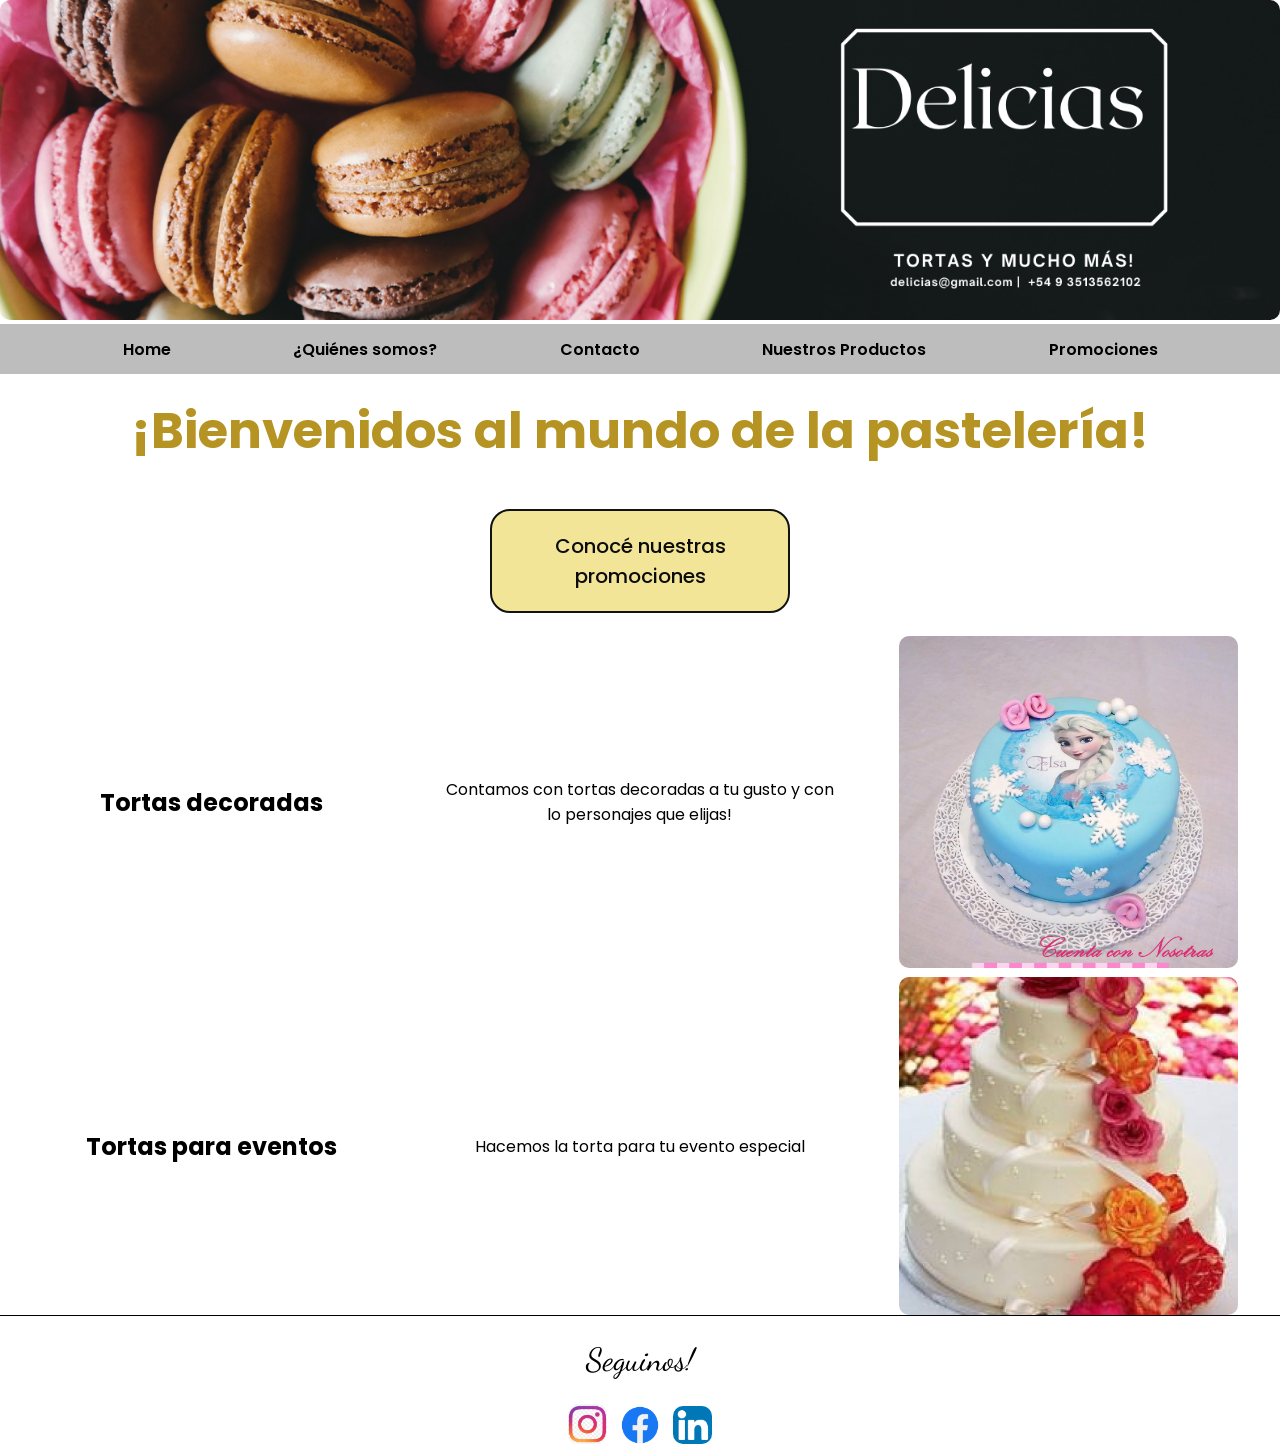
<file: index.html>
<!DOCTYPE html>
<html lang="en">
<head>
    <meta charset="UTF-8">
    <meta http-equiv="X-UA-Compatible" content="IE=edge">
    <meta name="viewport" content="width=device-width, initial-scale=1.0">
    <link rel="stylesheet" href="./style.css">
    <link href="https://fonts.googleapis.com/css2?family=Dancing+Script&display=swap" rel="stylesheet">
    <link href="https://fonts.googleapis.com/css2?family=Dancing+Script&family=Poppins:wght@300&display=swap" rel="stylesheet">
    <title>Pastelería Delicias</title>
</head>
<body>
    <header class="encabezado">
        <a href="./index.html" class="logo">
            <img src="./imagenes/banner.png" alt="Logo de mi página, imagen torta con título de la empresa ">
        </a>
        <nav>
            <ul class="cabecera__lista">
                <li class="cabecera__lista__item"><a href="./index.html">Home</a></li>
                <li class="cabecera__lista__item"><a href="./paginas/quienessomos.html" >¿Quiénes somos?</a></li>
                <li class="cabecera__lista__item"><a href="./paginas/contacto.html " >Contacto</a></li>
                <li class="cabecera__lista__item"><a href="./paginas/productos.html " >Nuestros Productos</a></li>
                <li class="cabecera__lista__item"><a href="./paginas/promociones.html " >Promociones</a></li>
            </ul>        
        </nav>
        
    </header>
    <main class="principal">
        <h1>¡Bienvenidos al mundo de la pastelería!</h1>
        <div class="boton">
                <a href="./paginas/promociones.html"> Conocé nuestras promociones</a>
        </div>
        <section class="grilla">
            
            <div class="grilla__item item11 wide">
                <h2>Tortas decoradas</h2>
            </div>
            <div class="grilla__item item12 wide">
                <p>Contamos con tortas decoradas a tu gusto y con lo personajes que elijas!</p>
             </div>
            <div class="grilla__item item13 wide">
            
                <img src="./imagenes/decorada.jpg" alt="imagen torta decorada con dibujo animado ">
            </div>
            <div class="grilla__item item21">
                <h2>Tortas para eventos</h2>
            </div>
            <div class="grilla__item item22">
                <p>Hacemos la torta para tu evento especial</p>
            </div>
            <div class="grilla__item item23">       
                <img src="./imagenes/evento.jpg" alt="imagen torta con flores para evento (casamiento) ">
            </div> 
        </section>          
    </main>
    <footer class="pie"><!-- Pie de página -->
        <ul class="footer">
            <p>Seguinos!</p>
            <li class="footer__li">
                <a href="https://www.instagram.com/mipagina"target="_blank">
                    <img src="./imagenes/instagram.png" alt="icono de instagram ">
                </a>
            </li>
            <li class="footer__li">
                <a href="https://www.facebook.com/mipagina" target="_blank">
                    <img src="./imagenes/facebook.png" alt="icono de facebook  ">
                </a>
            </li>
           
            <li class="footer__li">
                <a href="https://www.linkedin.com/mipagina"target="_blank">
                    <img src="./imagenes/linkedin.png" alt="icono de linkedin ">
                </a>
            </li>      
        </ul>
    </footer>
</body>
</html>
</file>
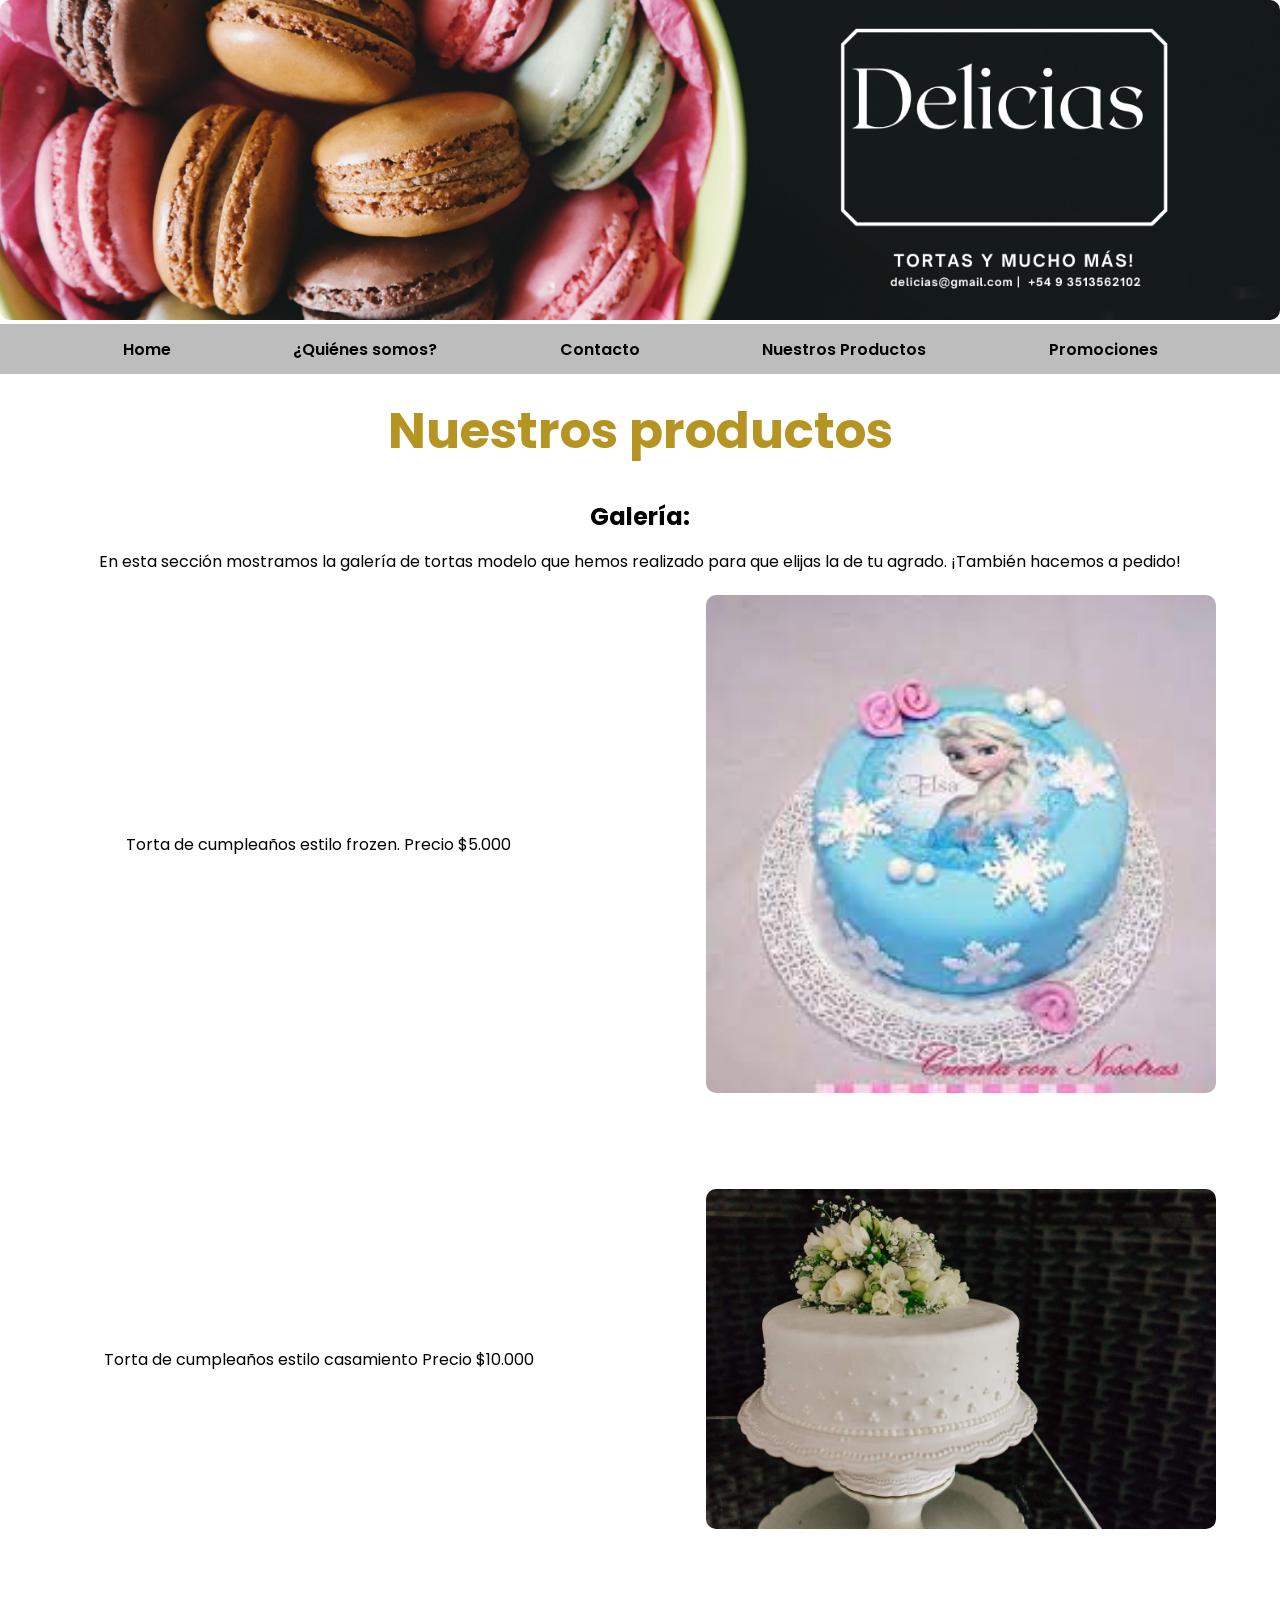
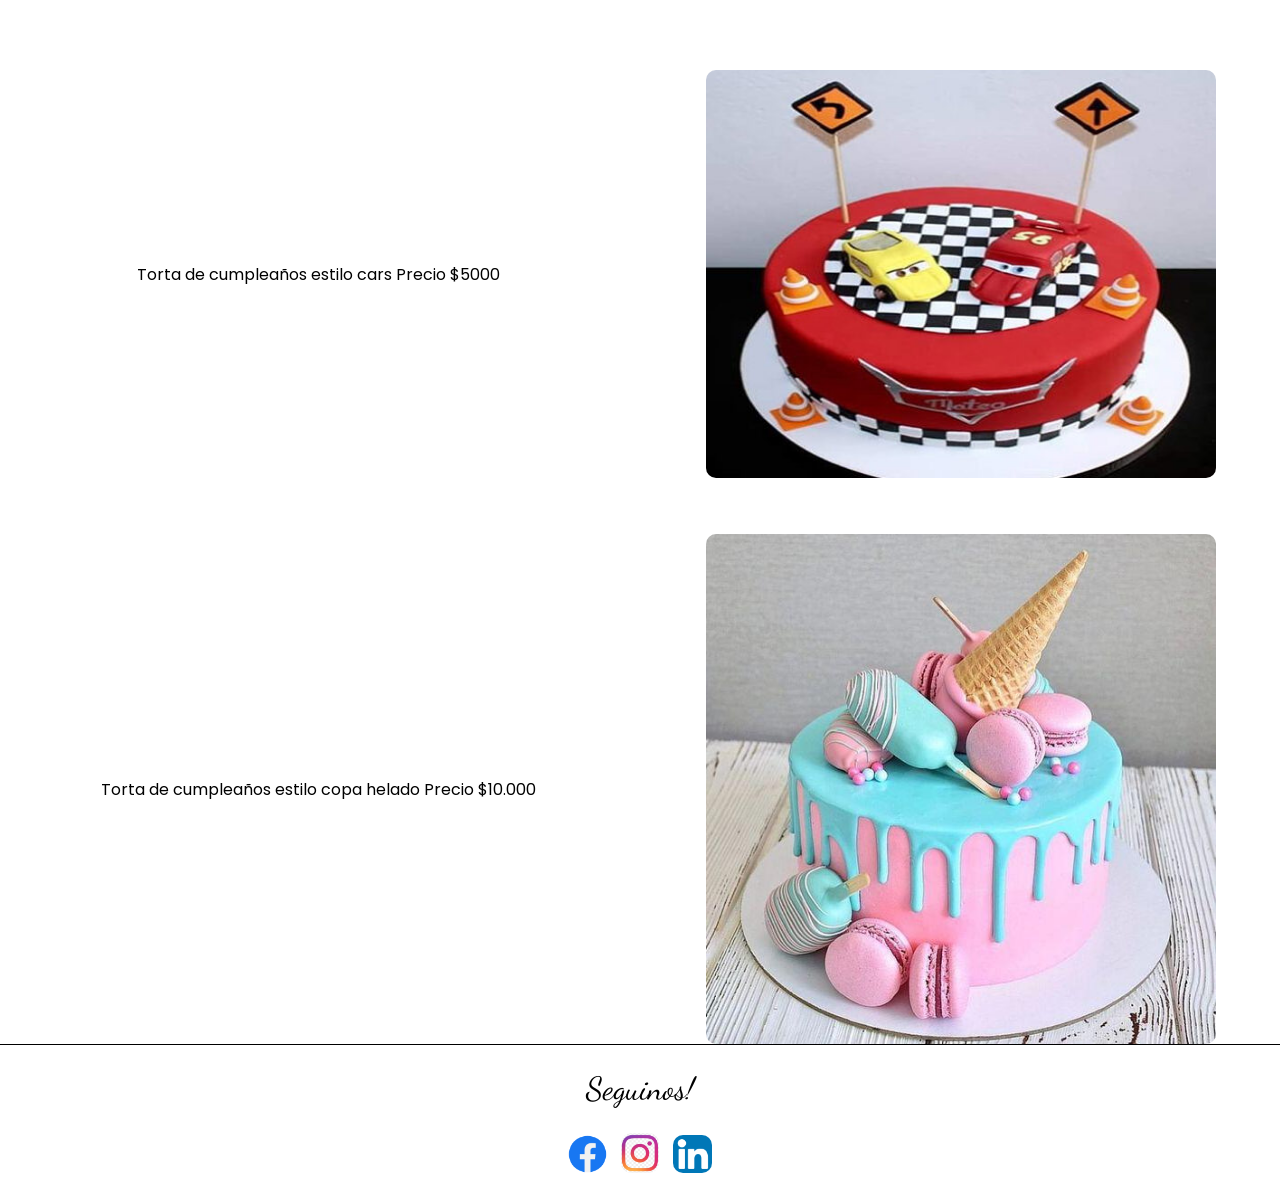
<file: paginas/productos.html>
<!DOCTYPE html>
<html lang="en">
<head>
    <meta charset="UTF-8">
    <meta http-equiv="X-UA-Compatible" content="IE=edge">
    <meta name="viewport" content="width=device-width, initial-scale=1.0">
    <link rel="stylesheet" href="../style.css">
    <link href="https://fonts.googleapis.com/css2?family=Dancing+Script&display=swap" rel="stylesheet">
    <link href="https://fonts.googleapis.com/css2?family=Dancing+Script&family=Poppins:wght@300&display=swap" rel="stylesheet">
    <title>Pastelería Delicias</title>
</head>
<body>
    <header  class="encabezado">
        <a href="../index.html" class="logo">
            <img src="../imagenes/banner.png" alt="Logo de mi página, imagen torta con título de la empresa ">
        </a>
        <nav>
            <ul class="cabecera__lista">
                <li class="cabecera__lista__item"><a href="../index.html">Home</a> </li>
                <li class="cabecera__lista__item"><a href="./quienessomos.html">¿Quiénes somos?</a> </li>
                <li class="cabecera__lista__item"><a href="./contacto.html ">Contacto</a> </li>
                <li class="cabecera__lista__item"><a href="./productos.html ">Nuestros Productos</a></li>
                <li class="cabecera__lista__item"><a href="./promociones.html ">Promociones</a></li>
            </ul>
        </nav>
    </header>
    <main class="principal">
        <h1>Nuestros productos</h1> 
        <div> 
            <h2>Galería:</h2>
        </div>
        <div class="parrafo"> 
            <p>En esta sección mostramos la galería de tortas modelo que hemos realizado para que elijas la de tu agrado. ¡También hacemos a pedido!</p>
        </div>
        <section class="grillagaleria">
           
            <div class="galeria_item galeria11">
                <p>Torta de cumpleaños estilo frozen.  <span>Precio $5.000</span></p>
            </div>
            <div class="galeria_item galeria12">
                <img src="../imagenes/torta1.jpg" alt="imagen de torta modelo 1">
            </div>     
            <div class="galeria_item galeria21">
                <p>Torta de cumpleaños estilo casamiento  <span>Precio $10.000</span></p>
            </div>
            <div class="galeria_item galeria22">
                <img src="../imagenes/torta2.jpg" alt="imagen de torta modelo 2">              
            </div> 
            <div class="galeria_item galeria31">
                <p>Torta de cumpleaños estilo cars <span>Precio $5000</span></p>
            </div>
            <div class="galeria_item galeria32">
                <img src="../imagenes/torta3.jpg" alt="imagen de torta modelo 3">
            </div> 
            <div class="galeria_item galeria41">
                <p>Torta de cumpleaños estilo copa helado  <span>Precio $10.000</span></p>
            </div>
            <div class="galeria_item galeria42">
                <img src="../imagenes/torta4.jpg" alt="imagen de torta modelo 4">                
            </div>                     
        </section>
                
    </main>
    <footer class="pie" > 
        <ul class="footer">
            <p>Seguinos!</p>
           <li class="footer__li">
               <a href="https://www.facebook.com/mipagina" target="_blank">
                   <img src="../imagenes/facebook.png" alt="icono de facebook ">
               </a>
           </li>
           <li class="footer__li">
               <a href="https://www.instagram.com/mipagina"target="_blank">
                   <img src="../imagenes/instagram.png" alt="icono de instagram ">
               </a>
           </li>
           <li class="footer__li">
               <a href="https://www.linkedin.com/mipagina"target="_blank">
                   <img src="../imagenes/linkedin.png" alt="icono de linkedin ">
               </a>
           </li>     
       </ul>     
   </footer>
</body>
</html>
</file>
<file: style.css>
*{
    margin: 0;
    padding: 0;
}
h1{
    color:rgb(182, 148, 35);
    font-family: 'Poppins', sans-serif;
    text-align: center;
    font-size: 50px;
    padding: 20px;
   
}
h2{
    text-align: center;
    margin: 10px;
    font-family: 'Poppins', sans-serif;
}
.boton a{
    text-decoration: none;
    color: rgb(12, 12, 12);
    font-weight: 500;
    font-size: 20px;
    font-family: 'Poppins', sans-serif;
    width: 60%;
}
.boton{
    background-color: rgba(237, 216, 100, 0.664);
    width: 20%;
    text-align: center;
    border: solid 2px rgb(19, 18, 18);
    border-radius: 20px;
    padding: 20px 20px;
    margin:20px auto;
}
ul{
    list-style: none;
}
a{
    text-decoration: none;
}

.cabecera a img{
    width:100% ;
}
.cabecera__lista__item{
    text-decoration: none;
    font-family: 'Poppins', sans-serif;
    font-weight: 600;
    height: fit-content;
}
.cabecera__lista__item a{
    color:black;
}
.cabecera__lista{
    background-color: rgba(0, 0, 0, 0.26);
    width: 100%;
    height: 50px;
    display: flex;
    flex-direction:row ;
    justify-content: space-evenly;
    align-items: center;
}
.grilla{
    width: 100%;
    margin: 0 auto;
    display: grid;
    grid-template-columns: repeat(3, 1fr);;
    grid-template-rows: repeat(2,1fr);
    gap: 5px;
    
}
img{
    width: 100%;
    object-fit: contain;
    border-radius: 10px;
}
.grilla img{
    width: 80%;
}
.grillagaleria img{
    width: 80%;
}
p{
    font-size: 100%;
    text-align: center;
    margin: 15px;
    font-family: 'Poppins', sans-serif;
}
.grilla__item{
    display: flex;
    justify-content: center;
    align-items: center;
}
/* fila inicio / columna inicio / fila fin/ column fin */
.item0{
    grid-area:auto;
}
.item11{
    grid-area: auto;
}
.item12{
    grid-area:auto;
   
}
.item13{
    grid-area:auto;
}
.item21{
    grid-area: auto;
}
.item22{
    grid-area: auto;
}
.item23{
    grid-area:auto;
}
.grillagaleria{
    width: 100%;
    margin: 0 auto;
    display: grid;
    grid-template-columns: repeat(2,1fr);
    grid-template-rows: repeat(4,1fr);
    gap: 5px;
    
}
.galeria_item{
    display: flex;
    justify-content: center;
    align-items: center;
}



.galeria11{
    grid-area: auto;
}
.galeria12{
    grid-area: auto;
}
.galeria21{
    grid-area: auto;
}
.galeria22{
    grid-area: auto;
}
.galeria31{
    grid-area: auto;
}
.galeria32{
    grid-area:auto;
}
.galeria41{
    grid-area: auto;
}
.galeria42{
    grid-area: auto;
}
.footer__li {
    display: inline;
    margin: 5px;
}
.footer{

    width: fit-content;
    border-top:solid 1px;
    text-align: center;
}
.footer__li a img {
    width: 3%;      
}
.footer p {
    font-family: 'Dancing Script', cursive;
    color: black;
    font-size: 200% ;
    padding: 10px;
    text-align: center;
}
@media screen and (max-width: 770px){
 
    .boton a{
       
        font-size: 16px;
       
    }
    .grilla{
        grid-template-columns : 1fr;
        grid-template-rows: auto;
    }
    .grillagaleria{
        grid-template-columns : 1fr;
        grid-template-rows: auto;
    }
}
@media screen and (max-width: 550px){
 
    .boton a{
       
        font-size: 12px;
       
    }
    .grilla{
        grid-template-columns : 1fr;
        grid-template-rows: auto;
    }
    .grillagaleria{
        grid-template-columns : 1fr;
        grid-template-rows: auto;
    }
}
</file>
